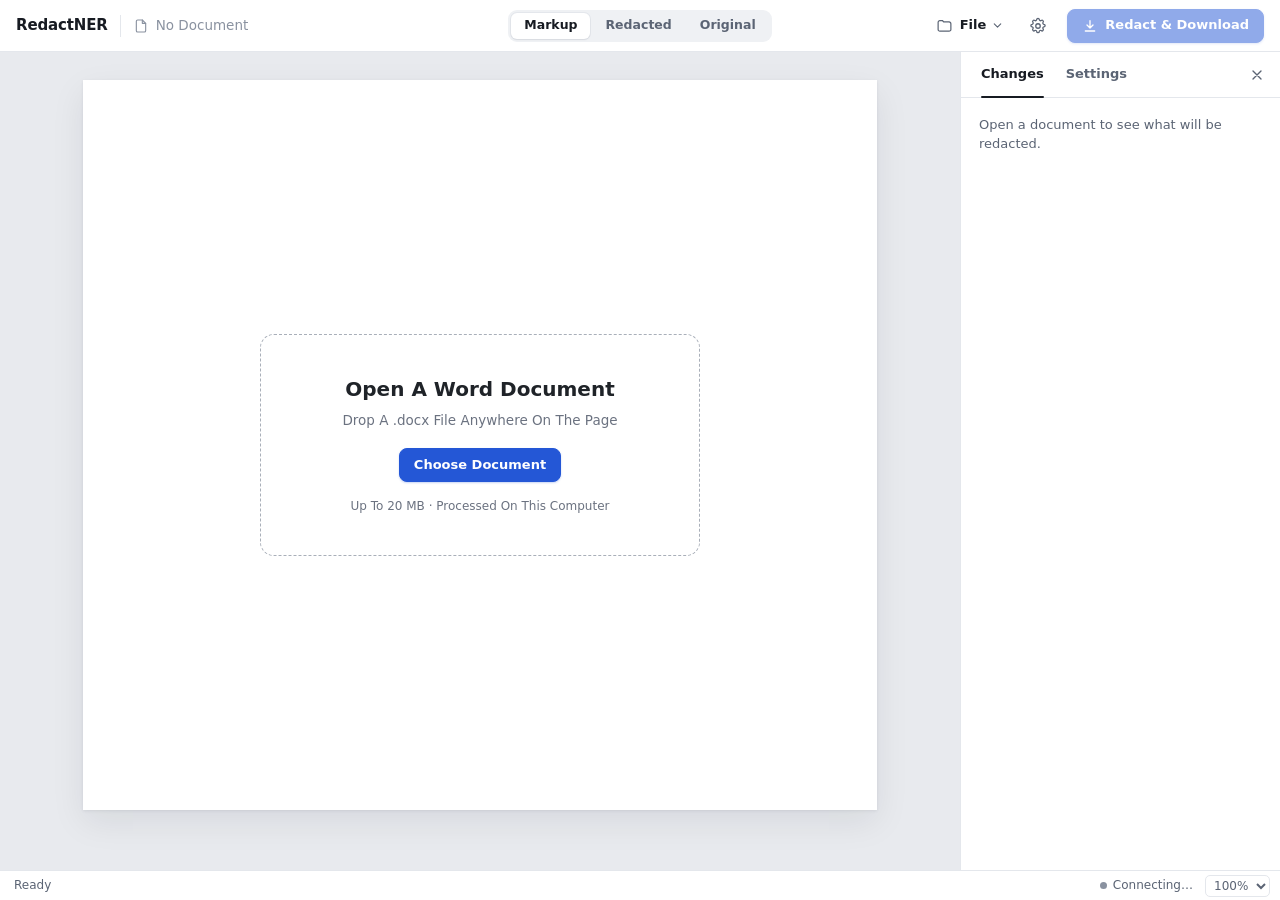
<file: src/redactner/ui/index.html>
<!doctype html>
<html lang="en">
<head>
  <meta charset="utf-8">
  <meta name="viewport" content="width=device-width, initial-scale=1">
  <meta name="color-scheme" content="light dark">
  <title>RedactNER</title>
  <link rel="icon" href="data:,">
  <link rel="stylesheet" href="styles.css">
  <script src="app.js" defer></script>
</head>
<body>
<div class="app">

  <!-- ============ Top bar ============ -->
  <header class="topbar">
    <div class="tb-left">
      <span class="brand-name">RedactNER</span>
      <span class="tb-divider" aria-hidden="true"></span>
      <span class="doc-chip">
        <svg class="doc-icon" viewBox="0 0 24 24" width="16" height="16" aria-hidden="true" focusable="false" fill="none" stroke="currentColor" stroke-width="1.7" stroke-linecap="round" stroke-linejoin="round"><path d="M14 3H7a2 2 0 0 0-2 2v14a2 2 0 0 0 2 2h10a2 2 0 0 0 2-2V8z"></path><path d="M14 3v5h5"></path></svg>
        <span id="doc-title" class="doc-title is-empty">No Document</span>
      </span>
      <span id="tb-updating" class="tb-updating" role="status" hidden><span class="spinner" aria-hidden="true"></span><span class="tb-updating-text">Updating…</span></span>
    </div>

    <div class="tb-center">
      <div class="segmented view-switch" role="radiogroup" aria-label="View">
        <label class="seg-opt" data-tip-title="Markup" data-tip="Show every change as tracked: the original struck through, followed by its replacement.">
          <input type="radio" name="view" value="markup" checked><span>Markup</span>
        </label>
        <label class="seg-opt" data-tip-title="Redacted" data-tip="Preview the document exactly as it will be saved.">
          <input type="radio" name="view" value="redacted"><span>Redacted</span>
        </label>
        <label class="seg-opt" data-tip-title="Original" data-tip="Show the document without any changes.">
          <input type="radio" name="view" value="original"><span>Original</span>
        </label>
      </div>
      <label class="view-select-wrap">
        <span class="visually-hidden">View</span>
        <select id="view-select" class="view-select">
          <option value="markup">Markup</option>
          <option value="redacted">Redacted</option>
          <option value="original">Original</option>
        </select>
      </label>
    </div>

    <div class="tb-right">
      <button id="btn-file" type="button" class="tb-btn" aria-haspopup="menu" aria-expanded="false" aria-controls="file-menu" aria-label="File"
              data-tip-title="File" data-tip="Open a document or start over.">
        <svg viewBox="0 0 24 24" width="17" height="17" aria-hidden="true" focusable="false" fill="none" stroke="currentColor" stroke-width="1.7" stroke-linecap="round" stroke-linejoin="round"><path d="M3 7.5A2.5 2.5 0 0 1 5.5 5H9l2 2h7.5A2.5 2.5 0 0 1 21 9.5v8a2.5 2.5 0 0 1-2.5 2.5h-13A2.5 2.5 0 0 1 3 17.5z"></path></svg>
        <span class="tb-btn-text">File</span>
        <svg class="chev" viewBox="0 0 24 24" width="13" height="13" aria-hidden="true" focusable="false" fill="none" stroke="currentColor" stroke-width="2" stroke-linecap="round" stroke-linejoin="round"><path d="m6 9 6 6 6-6"></path></svg>
      </button>
      <button id="btn-settings" type="button" class="tb-btn tb-icon" aria-controls="inspector" aria-expanded="false" aria-pressed="false" aria-label="Settings"
              data-tip-title="Settings" data-tip="Choose what to detect and how it is redacted.">
        <svg viewBox="0 0 24 24" width="18" height="18" aria-hidden="true" focusable="false" fill="none" stroke="currentColor" stroke-width="1.7" stroke-linecap="round" stroke-linejoin="round"><path d="M10.3 3.6a1.7 1.7 0 0 1 3.4 0 1.7 1.7 0 0 0 2.6 1.1 1.7 1.7 0 0 1 2.4 2.4 1.7 1.7 0 0 0 1.1 2.6 1.7 1.7 0 0 1 0 3.4 1.7 1.7 0 0 0-1.1 2.6 1.7 1.7 0 0 1-2.4 2.4 1.7 1.7 0 0 0-2.6 1.1 1.7 1.7 0 0 1-3.4 0 1.7 1.7 0 0 0-2.6-1.1 1.7 1.7 0 0 1-2.4-2.4 1.7 1.7 0 0 0-1.1-2.6 1.7 1.7 0 0 1 0-3.4 1.7 1.7 0 0 0 1.1-2.6 1.7 1.7 0 0 1 2.4-2.4 1.7 1.7 0 0 0 2.6-1.1z"></path><circle cx="12" cy="12" r="3"></circle></svg>
      </button>
      <button id="btn-redact" type="button" class="btn btn-primary tb-primary" disabled
              data-tip-title="Redact &amp; Download" data-tip="Apply every redaction, run a final leak check and save the redacted copy.">
        <span class="spinner" aria-hidden="true" hidden></span>
        <svg class="btn-icon" viewBox="0 0 24 24" width="16" height="16" aria-hidden="true" focusable="false" fill="none" stroke="currentColor" stroke-width="2" stroke-linecap="round" stroke-linejoin="round"><path d="M12 4v11m0 0-4.5-4.5M12 15l4.5-4.5M5 19.5h14"></path></svg>
        <span class="btn-text">Redact &amp; Download</span>
      </button>
    </div>
  </header>

  <!-- ============ Workspace ============ -->
  <div class="workspace">
    <main id="canvas" class="canvas" aria-label="Document">
      <div id="progress" class="progress" hidden><span></span></div>

      <section id="empty-state" class="sheet sheet-empty" aria-labelledby="empty-title">
        <div class="page page-blank">
          <div id="drop-target" class="drop-target" role="button" tabindex="0" aria-describedby="drop-note">
            <h1 id="empty-title" class="drop-title">Open A Word Document</h1>
            <p class="drop-sub">Drop A .docx File Anywhere On The Page</p>
            <div class="drop-actions">
              <button id="empty-open" type="button" class="btn btn-primary">Choose Document</button>
              
            </div>
            <p id="drop-note" class="drop-note">Up To <span id="max-mb">20</span> MB · Processed On This Computer</p>
          </div>
        </div>
      </section>

      <section id="loading-state" class="sheet" hidden aria-live="polite">
        <div class="page page-loading">
          <div class="loading-label"><span class="spinner" aria-hidden="true"></span><span id="loading-text">Reading Document…</span><button id="loading-retry" type="button" class="btn btn-sm" hidden>Retry</button></div>
          <div class="skeleton sk-title"></div>
          <div class="skeleton sk-line"></div>
          <div class="skeleton sk-line sk-80"></div>
          <div class="skeleton sk-line sk-90"></div>
          <div class="skeleton sk-line sk-60"></div>
          <div class="skeleton sk-line"></div>
          <div class="skeleton sk-line sk-70"></div>
        </div>
      </section>

      <div id="pages" class="pages view-markup" hidden></div>
    </main>

    <!-- ============ Inspector ============ -->
    <aside id="inspector" class="inspector" aria-label="Inspector">
      <div class="insp-head">
        <div class="tabs" role="tablist" aria-label="Inspector">
          <button id="tab-changes" type="button" role="tab" class="tab" aria-selected="true" aria-controls="panel-changes">
            Changes <span id="changes-count" class="tab-count" hidden>0</span>
          </button>
          <button id="tab-settings" type="button" role="tab" class="tab" aria-selected="false" aria-controls="panel-settings" tabindex="-1">Settings</button>
        </div>
        <button id="btn-insp-close" type="button" class="icon-btn" aria-label="Close Inspector">
          <svg viewBox="0 0 24 24" width="16" height="16" aria-hidden="true" focusable="false" fill="none" stroke="currentColor" stroke-width="2" stroke-linecap="round"><path d="M6 6l12 12M18 6 6 18"></path></svg>
        </button>
      </div>

      <!-- Changes tab -->
      <div id="panel-changes" class="insp-panel" role="tabpanel" aria-labelledby="tab-changes" tabindex="0">
        <p id="pane-empty" class="pane-empty">Open a document to see what will be redacted.</p>

        <section id="pane-report" class="pane-section" hidden aria-labelledby="report-title">
          <h3 id="report-title" class="pane-h">Redaction Report</h3>
          <div id="residual" class="residual" role="status">
            <span class="residual-icon" aria-hidden="true"></span>
            <div>
              <div class="residual-cap">Residual Scan</div>
              <div id="residual-value" class="residual-value">0 Leaks</div>
            </div>
          </div>
          <p id="report-stale" class="pane-note" hidden>Edited Since This Report · The Saved File Does Not Include Your Latest Changes</p>
          <p class="pane-note">Check the saved file before you share it. Automated redaction can miss personal information.</p>
          <dl id="report-stats" class="kv"></dl>
          <div id="report-meta-wrap">
            <h4 class="pane-h4">Metadata Cleared</h4>
            <ul id="report-meta" class="chips"></ul>
          </div>
          <div id="report-warn-wrap" hidden>
            <h4 class="pane-h4">Warnings</h4>
            <ul id="report-warnings" class="notes"></ul>
          </div>
          <button id="btn-download-again" type="button" class="btn btn-sm">Download Again</button>
        </section>

        <section id="pane-summary" class="pane-section" hidden>
          <div class="tiles">
            <div class="tile tile-main"><span id="tile-redactions" class="tile-num">0</span><span class="tile-cap">Redactions</span></div>
            <div class="tile"><span id="tile-kept" class="tile-num">0</span><span class="tile-cap">Kept</span></div>
            <div class="tile"><span id="tile-added" class="tile-num">0</span><span class="tile-cap">Added</span></div>
          </div>
          <div class="switch-row">
            <span id="changes-only-label" class="switch-label">Show Changed Paragraphs Only</span>
            <button id="btn-changes-only" type="button" class="switch-btn" role="switch" aria-checked="false" aria-labelledby="changes-only-label"
                    data-tip-title="Show Changed Paragraphs Only" data-tip="Collapse paragraphs that contain no personal information.">
              <span class="switch" aria-hidden="true"></span>
            </button>
          </div>
          <h3 class="pane-h">By Type</h3>
          <ul id="type-list" class="type-list"></ul>
          <p class="pane-tip">Click A Change To Keep It · Select Text To Add One</p>
          <button id="btn-reset-review" type="button" class="link-btn" hidden>Undo Review Changes</button>
        </section>

        <section id="pane-doc" class="pane-section" hidden>
          <h3 class="pane-h">Document</h3>
          <ul id="doc-stats" class="chips"></ul>
          <ul id="doc-warnings" class="notes"></ul>
        </section>
      </div>

      <!-- Settings tab -->
      <div id="panel-settings" class="insp-panel" role="tabpanel" aria-labelledby="tab-settings" tabindex="0" hidden>
        <form class="form" id="settings-form" autocomplete="off">
          <div class="form-field">
            <div class="label-row" data-tip-title="Preset" data-tip="A ready-made selection of PII types. Changing individual types switches to Custom.">
              <label class="form-label" for="preset">Preset</label>
              <button type="button" class="info-btn" aria-label="About Preset"><svg viewBox="0 0 24 24" width="14" height="14" aria-hidden="true" focusable="false" fill="none" stroke="currentColor" stroke-width="2" stroke-linecap="round"><circle cx="12" cy="12" r="9"></circle><path d="M12 11v5M12 8h.01"></path></svg></button>
            </div>
            <select id="preset" class="input" disabled></select>
          </div>

          <fieldset class="form-field fieldset" aria-labelledby="types-legend" aria-describedby="types-count">
            <div class="label-row" data-tip-title="PII Types" data-tip="Choose exactly which kinds of personal information to detect.">
              <span id="types-legend" class="form-label">PII Types</span>
              <button type="button" class="info-btn" aria-label="About PII Types"><svg viewBox="0 0 24 24" width="14" height="14" aria-hidden="true" focusable="false" fill="none" stroke="currentColor" stroke-width="2" stroke-linecap="round"><circle cx="12" cy="12" r="9"></circle><path d="M12 11v5M12 8h.01"></path></svg></button>
              <span id="types-count" class="label-meta">0 Selected</span>
            </div>
            <div class="text-actions">
              <button id="types-all" type="button" class="link-btn">Select All</button>
              <span class="text-sep" aria-hidden="true">·</span>
              <button id="types-none" type="button" class="link-btn">Clear</button>
            </div>
            <div id="types-grid" class="type-chips"></div>
          </fieldset>

          <div class="form-field">
            <div class="label-row" data-tip-title="Confidence" data-tip="Minimum model confidence required to flag text. By default the model uses the threshold tuned on held-out data; moving the slider applies your own value to every category.">
              <label class="form-label" for="confidence">Confidence</label>
              <button type="button" class="info-btn" aria-label="About Confidence"><svg viewBox="0 0 24 24" width="14" height="14" aria-hidden="true" focusable="false" fill="none" stroke="currentColor" stroke-width="2" stroke-linecap="round"><circle cx="12" cy="12" r="9"></circle><path d="M12 11v5M12 8h.01"></path></svg></button>
              <button id="confidence-reset" type="button" class="link-btn" hidden>Reset</button>
              <output id="confidence-value" for="confidence" class="range-value">Tuned</output>
            </div>
            <input id="confidence" class="range" type="range" min="0.001" max="0.95" step="0.001" value="0.5" disabled>
            <div class="range-scale" aria-hidden="true"><span>Broader</span><span>Stricter</span></div>
          </div>

          <fieldset class="form-field fieldset" aria-labelledby="style-legend">
            <div class="label-row" data-tip-title="Redaction Style" data-tip="How each item is replaced in the saved document.">
              <span id="style-legend" class="form-label">Redaction Style</span>
              <button type="button" class="info-btn" aria-label="About Redaction Style"><svg viewBox="0 0 24 24" width="14" height="14" aria-hidden="true" focusable="false" fill="none" stroke="currentColor" stroke-width="2" stroke-linecap="round"><circle cx="12" cy="12" r="9"></circle><path d="M12 11v5M12 8h.01"></path></svg></button>
            </div>
            <div id="mode-group" class="segmented segmented-block" role="radiogroup" aria-label="Redaction Style"></div>
          </fieldset>

          <div class="form-field">
            <div class="label-row" data-tip-title="Always Redact" data-tip="Terms that are always removed wherever they appear, one per line.">
              <label class="form-label" for="deny-terms">Always Redact</label>
              <button type="button" class="info-btn" aria-label="About Always Redact"><svg viewBox="0 0 24 24" width="14" height="14" aria-hidden="true" focusable="false" fill="none" stroke="currentColor" stroke-width="2" stroke-linecap="round"><circle cx="12" cy="12" r="9"></circle><path d="M12 11v5M12 8h.01"></path></svg></button>
              <span id="deny-count" class="label-meta" hidden></span>
            </div>
            <textarea id="deny-terms" class="input textarea" rows="3" spellcheck="false" placeholder="One term per line"></textarea>
          </div>

          <div class="form-field">
            <div class="label-row" data-tip-title="Never Redact" data-tip="Terms that are never removed, even when detected, one per line.">
              <label class="form-label" for="allow-terms">Never Redact</label>
              <button type="button" class="info-btn" aria-label="About Never Redact"><svg viewBox="0 0 24 24" width="14" height="14" aria-hidden="true" focusable="false" fill="none" stroke="currentColor" stroke-width="2" stroke-linecap="round"><circle cx="12" cy="12" r="9"></circle><path d="M12 11v5M12 8h.01"></path></svg></button>
              <span id="allow-count" class="label-meta" hidden></span>
            </div>
            <textarea id="allow-terms" class="input textarea" rows="3" spellcheck="false" placeholder="One term per line"></textarea>
          </div>
        </form>
      </div>
    </aside>
  </div>

  <!-- ============ Status bar ============ -->
  <footer class="statusbar">
    <button id="status-counts" type="button" class="status-btn" disabled
            data-tip-title="Changes" data-tip="Open the list of changes and the redaction report.">
      <span id="status-text">Ready</span>
    </button>
    <span id="status-residual" class="status-residual" hidden></span>
    <span class="status-spacer"></span>
    <span id="status-model" class="status-model" data-state="pending"><span class="status-dot" aria-hidden="true"></span><span id="status-model-text">Connecting…</span></span>
    <label class="zoom" data-tip-title="Zoom" data-tip="Change the page magnification.">
      <span class="visually-hidden">Zoom</span>
      <select id="zoom" class="zoom-select">
        <option value="0.9">90%</option>
        <option value="1" selected>100%</option>
        <option value="1.25">125%</option>
      </select>
    </label>
  </footer>
</div>

<!-- ============ Floating UI ============ -->
<div id="file-menu" class="menu" role="menu" aria-labelledby="btn-file" hidden>
  <button id="menu-open" type="button" class="menu-item" role="menuitem">
    <svg viewBox="0 0 24 24" width="16" height="16" aria-hidden="true" focusable="false" fill="none" stroke="currentColor" stroke-width="1.8" stroke-linecap="round" stroke-linejoin="round"><path d="M3 7.5A2.5 2.5 0 0 1 5.5 5H9l2 2h7.5A2.5 2.5 0 0 1 21 9.5v8a2.5 2.5 0 0 1-2.5 2.5h-13A2.5 2.5 0 0 1 3 17.5z"></path></svg>
    <span>Open…</span>
  </button>
  <button id="menu-start-over" type="button" class="menu-item" role="menuitem">
    <svg viewBox="0 0 24 24" width="16" height="16" aria-hidden="true" focusable="false" fill="none" stroke="currentColor" stroke-width="1.8" stroke-linecap="round" stroke-linejoin="round"><path d="M3.5 12a8.5 8.5 0 1 0 2.6-6.1"></path><path d="M3.5 4.5v5h5"></path></svg>
    <span>Start Over</span>
  </button>
</div>

<div id="sel-toolbar" class="sel-toolbar" hidden>
  <button id="sel-add" type="button" class="btn btn-primary btn-sm">Redact Selection As</button>
  <label for="sel-label" class="visually-hidden">PII Type For The Selection</label>
  <select id="sel-label" class="sel-select"></select>
</div>

<div id="tooltip" class="tooltip" role="tooltip" hidden>
  <div id="tooltip-title" class="tooltip-title"></div>
  <div id="tooltip-text" class="tooltip-text"></div>
</div>
<div id="toasts" class="toasts" aria-live="polite" aria-relevant="additions"></div>
<label for="file-input" class="visually-hidden">Choose A Word Document</label>
<input id="file-input" class="visually-hidden" type="file" tabindex="-1"
       accept=".docx,application/vnd.openxmlformats-officedocument.wordprocessingml.document">
</body>
</html>
</file>
<file: src/redactner/ui/styles.css>
/* RedactNER: live redaction editor: slim top bar, Word-style page, inspector. CSP-safe, no assets.
   Design rule: no coloured side-accent stripes anywhere; boxes use a uniform 1px border, a subtle
   tint, or a small leading dot/icon. */

:root {
  --font-ui: system-ui, -apple-system, "Segoe UI", Roboto, "Helvetica Neue", Arial, "Noto Sans", sans-serif;
  --font-doc: Calibri, Carlito, "Segoe UI", Arial, sans-serif;
  --font-mono: ui-monospace, "Cascadia Code", "SF Mono", Menlo, Consolas, monospace;

  --bg: #f4f5f7;
  --surface: #ffffff;
  --surface-2: #f7f8fa;
  --surface-3: #eff1f4;
  --border: #e4e7ec;
  --border-strong: #cdd2da;
  --text: #171b22;
  --muted: #5b6474;
  --faint: #8a92a0;

  --primary: #2457d6;
  --primary-hover: #1d4bc0;
  --primary-soft: rgba(36, 87, 214, 0.1);
  --on-primary: #ffffff;
  --focus: #2457d6;

  --success: #15803d;
  --success-bg: #e8f6ed;
  --success-line: #b5e0c3;
  --warn: #9a5700;
  --warn-bg: #fff6e2;
  --warn-line: #f0d48f;
  --danger: #c0262d;

  --canvas: #e8eaee;
  --page: #ffffff;
  --page-ink: #1f2328;
  --page-muted: #6b7280;
  --page-rule: #d3d7de;
  --page-rule-strong: #a9afb9;
  --page-shadow: 0 1px 3px rgba(15, 23, 42, 0.08), 0 12px 32px rgba(15, 23, 42, 0.08);
  --heading: #2f5496;
  --heading-3: #1f3763;
  --redacted-bg: rgba(31, 35, 40, 0.07);
  --tint: 0.15;
  --tint-hover: 0.28;
  --sk-1: #eceef2;
  --sk-2: #f7f8fa;

  --tip-bg: #1b2130;
  --tip-fg: #f6f7fb;
  --shadow-sm: 0 1px 2px rgba(15, 23, 42, 0.06);
  --shadow-lg: 0 14px 36px rgba(15, 23, 42, 0.16), 0 2px 6px rgba(15, 23, 42, 0.06);
  color-scheme: light;
}

@media (prefers-color-scheme: dark) {
  :root {
    --bg: #121418;
    --surface: #191c22;
    --surface-2: #1e2229;
    --surface-3: #262b33;
    --border: #2b3039;
    --border-strong: #3c4350;
    --text: #e8eaef;
    --muted: #a1a9b7;
    --faint: #7c8595;
    --primary: #5b8cff;
    --primary-hover: #7aa2ff;
    --primary-soft: rgba(91, 140, 255, 0.16);
    --on-primary: #ffffff;
    --focus: #8db0ff;
    --success: #4ade80;
    --success-bg: rgba(34, 197, 94, 0.12);
    --success-line: rgba(74, 222, 128, 0.35);
    --warn: #fbbf24;
    --warn-bg: rgba(245, 158, 11, 0.12);
    --warn-line: rgba(251, 191, 36, 0.38);
    --danger: #f87171;
    --canvas: #0e1014;
    --page: #1c1f25;
    --page-ink: #e4e7ec;
    --page-muted: #9aa3b0;
    --page-rule: #383e48;
    --page-rule-strong: #535b68;
    --page-shadow: 0 1px 3px rgba(0, 0, 0, 0.5), 0 12px 32px rgba(0, 0, 0, 0.35);
    --heading: #8fb3f0;
    --heading-3: #a8c1ee;
    --redacted-bg: rgba(228, 231, 236, 0.1);
    --tint: 0.22;
    --tint-hover: 0.36;
    --sk-1: #24282f;
    --sk-2: #2c313a;
    --tip-bg: #eef1f6;
    --tip-fg: #121722;
    --shadow-sm: 0 1px 2px rgba(0, 0, 0, 0.4);
    --shadow-lg: 0 14px 36px rgba(0, 0, 0, 0.5), 0 2px 6px rgba(0, 0, 0, 0.3);
    color-scheme: dark;
  }
}

/* ---------------------------------------------------------------- base */
*, *::before, *::after { box-sizing: border-box; }
[hidden] { display: none !important; }
html, body { height: 100%; }
body {
  margin: 0; overflow: hidden;
  background: var(--bg); color: var(--text);
  font: 14px/1.45 var(--font-ui);
  -webkit-font-smoothing: antialiased;
}
h1, h2, h3, h4, p { margin: 0; }
ul, ol { margin: 0; padding: 0; }
ul { list-style: none; }
button, input, select, textarea { font: inherit; color: inherit; }
button { -webkit-tap-highlight-color: transparent; }
:focus-visible { outline: 2px solid var(--focus); outline-offset: 2px; }
.visually-hidden {
  position: absolute !important; width: 1px; height: 1px; padding: 0; margin: -1px;
  overflow: hidden; clip: rect(0, 0, 0, 0); white-space: nowrap; border: 0;
}
.app { display: flex; flex-direction: column; height: 100vh; height: 100dvh; }

.spinner {
  display: inline-block; width: 14px; height: 14px; flex: none;
  border: 2px solid currentColor; border-right-color: transparent; border-radius: 50%;
  animation: spin 0.7s linear infinite;
}
@keyframes spin { to { transform: rotate(360deg); } }
@keyframes pulse { 50% { opacity: 0.3; } }

/* ---------------------------------------------------------------- buttons */
.btn {
  display: inline-flex; align-items: center; justify-content: center; gap: 7px;
  height: 34px; padding: 0 14px; border-radius: 8px;
  border: 1px solid var(--border-strong); background: var(--surface); color: var(--text);
  font-size: 13px; font-weight: 600; white-space: nowrap; cursor: pointer;
  transition: background-color .15s, border-color .15s, box-shadow .15s, opacity .15s;
}
.btn:hover:not(:disabled) { background: var(--surface-3); }
.btn:disabled { opacity: 0.5; cursor: default; }
.btn-primary { background: var(--primary); border-color: var(--primary); color: var(--on-primary); box-shadow: 0 1px 2px rgba(36, 87, 214, 0.25); }
.btn-primary:hover:not(:disabled) { background: var(--primary-hover); border-color: var(--primary-hover); }
.btn-sm { height: 28px; padding: 0 11px; font-size: 12.5px; }
.btn .spinner:not([hidden]) ~ .btn-icon { display: none; }
.link-btn {
  border: 0; background: none; padding: 2px 3px; border-radius: 4px; cursor: pointer;
  color: var(--primary); font-size: 12.5px; font-weight: 600;
}
.link-btn:hover { text-decoration: underline; }
.link-btn:disabled { color: var(--faint); cursor: default; text-decoration: none; }
.icon-btn {
  display: inline-grid; place-items: center; width: 30px; height: 30px; border-radius: 7px;
  border: 0; background: transparent; color: var(--muted); cursor: pointer;
}
.icon-btn:hover { background: var(--surface-3); color: var(--text); }

/* ---------------------------------------------------------------- top bar */
.topbar {
  flex: none; position: relative; z-index: 6;
  display: flex; align-items: center; gap: 16px;
  height: 52px; padding: 0 16px;
  background: var(--surface); border-bottom: 1px solid var(--border);
}
.tb-left { flex: 1 1 0; min-width: 0; display: flex; align-items: center; gap: 12px; }
.tb-center { flex: none; display: flex; align-items: center; }
.tb-right { flex: 1 1 0; min-width: max-content; display: flex; align-items: center; justify-content: flex-end; gap: 6px; }

.brand-name { flex: none; font-size: 15px; font-weight: 700; letter-spacing: -0.01em; }
.tb-divider { flex: none; width: 1px; height: 22px; background: var(--border); }
.doc-chip { display: flex; align-items: center; gap: 7px; min-width: 0; }
.doc-icon { flex: none; color: var(--faint); }
.doc-title { min-width: 0; overflow: hidden; text-overflow: ellipsis; white-space: nowrap; font-size: 13.5px; font-weight: 550; }
.doc-title.is-empty { color: var(--faint); font-weight: 450; }
.tb-updating { flex: none; display: inline-flex; align-items: center; gap: 6px; font-size: 12px; color: var(--muted); }
.tb-updating .spinner { width: 12px; height: 12px; border-width: 1.75px; }
.mock-badge {
  flex: none; padding: 1px 7px; border-radius: 999px; border: 1px solid var(--border-strong);
  font-size: 10px; font-weight: 700; letter-spacing: 0.08em; text-transform: uppercase; color: var(--muted);
}

.segmented { display: inline-flex; gap: 2px; height: 32px; padding: 3px; border-radius: 9px; background: var(--surface-3); }
.seg-opt { position: relative; display: flex; flex: none; }
.seg-opt input { position: absolute; inset: 0; width: 100%; height: 100%; margin: 0; opacity: 0; cursor: pointer; }
.seg-opt span {
  display: flex; align-items: center; justify-content: center; padding: 0 13px; border-radius: 6px;
  font-size: 12.5px; font-weight: 550; color: var(--muted); white-space: nowrap;
  transition: background-color .12s, color .12s, box-shadow .12s;
}
.seg-opt:hover span { color: var(--text); }
.seg-opt input:checked + span { background: var(--surface); color: var(--text); font-weight: 650; box-shadow: var(--shadow-sm), 0 0 0 1px var(--border); }
.seg-opt input:focus-visible + span { outline: 2px solid var(--focus); outline-offset: 1px; }
.view-select-wrap { display: none; }
.view-select {
  height: 32px; padding: 0 8px; border-radius: 8px; border: 1px solid var(--border-strong);
  background: var(--surface); font-size: 13px; font-weight: 550; cursor: pointer;
}

.tb-btn {
  display: inline-flex; align-items: center; gap: 7px; height: 34px; padding: 0 10px;
  border: 1px solid transparent; border-radius: 8px; background: transparent; color: var(--text);
  font-size: 13px; font-weight: 550; cursor: pointer; white-space: nowrap;
  transition: background-color .12s, border-color .12s;
}
.tb-btn svg { color: var(--muted); }
.tb-btn .chev { margin-left: -2px; transition: transform .15s; }
.tb-btn:hover { background: var(--surface-3); }
.tb-btn[aria-expanded="true"] .chev { transform: rotate(180deg); }
.tb-btn[aria-haspopup="menu"][aria-expanded="true"], .tb-btn[aria-pressed="true"] { background: var(--surface-3); border-color: var(--border); }
.tb-btn[aria-pressed="true"] svg { color: var(--text); }
.tb-icon { width: 34px; padding: 0; justify-content: center; }
.tb-primary { margin-left: 6px; }

/* ---------------------------------------------------------------- workspace */
.workspace { flex: 1; min-height: 0; display: flex; position: relative; }
.canvas {
  flex: 1; min-width: 0; overflow: auto; position: relative;
  background: var(--canvas); padding: 28px 24px 56px; scroll-behavior: smooth;
}
.canvas.is-dragover { box-shadow: inset 0 0 0 3px var(--primary); }
.progress { position: sticky; top: 0; z-index: 4; height: 2px; margin: -28px -24px 26px; overflow: hidden; }
.progress span {
  position: absolute; inset: 0 auto 0 0; width: 35%; border-radius: 2px;
  background: var(--primary); animation: indeterminate 1.1s ease-in-out infinite;
}
@keyframes indeterminate { from { transform: translateX(-100%); } to { transform: translateX(300%); } }

/* ---------------------------------------------------------------- pages */
.pages { display: flex; flex-direction: column; align-items: center; gap: 28px; zoom: var(--zoom, 1); }
.sheet { display: flex; align-items: flex-start; justify-content: center; gap: 18px; width: 100%; max-width: 1080px; margin: 0 auto; }
.page {
  flex: 0 1 794px; min-width: 0; min-height: 1123px;
  display: flex; flex-direction: column;
  padding: 72px clamp(28px, 9%, 88px);
  background: var(--page); color: var(--page-ink); box-shadow: var(--page-shadow);
  font-family: var(--font-doc); font-size: 14.667px; line-height: 1.42;
}
.page-header, .page-footer { font-size: 12px; color: var(--page-muted); }
.page-header { margin: -40px 0 30px; padding-bottom: 8px; border-bottom: 1px solid var(--page-rule); }
.page-footer { margin: 30px 0 -40px; padding-top: 8px; border-top: 1px solid var(--page-rule); }
.page-body { flex: 1; }
.page-notes { margin-top: 28px; font-size: 12px; }
.note-rule { width: 33%; margin: 0 0 8px; border: 0; border-top: 1px solid var(--page-rule-strong); }
.footnotes, .endnotes { padding-left: 20px; }
.footnotes li, .endnotes li { padding-left: 2px; }
.endnotes { list-style: lower-roman; margin-top: 6px; }
.zone-divider { border: 0; border-top: 1px dashed var(--page-rule); margin: 6px 0; }

.para { margin: 0 0 8px; min-height: 1.42em; white-space: pre-wrap; overflow-wrap: anywhere; }
.para:last-child { margin-bottom: 0; }
.para.al-center { text-align: center; }
.para.al-right { text-align: right; }
.para.al-both { text-align: justify; }
.para.p-title { font-size: 36px; line-height: 1.12; font-weight: 300; letter-spacing: -0.01em; margin-bottom: 4px; }
.para.p-subtitle { font-size: 16px; color: var(--page-muted); letter-spacing: 0.04em; margin-bottom: 12px; }
.para.p-h1 { font-size: 21px; line-height: 1.25; color: var(--heading); margin: 20px 0 6px; }
.para.p-h2 { font-size: 17px; line-height: 1.3; color: var(--heading); margin: 14px 0 4px; }
.para.p-h3 { font-size: 15.5px; color: var(--heading-3); margin: 12px 0 4px; }
.para.p-quote { font-style: italic; color: var(--page-muted); padding: 0 28px; }
.para.p-caption { font-size: 12px; font-style: italic; color: var(--page-muted); }
.page-body > .para:first-child { margin-top: 0; }
.para.is-list { position: relative; padding-left: 28px; margin-bottom: 4px; }
.para.is-list::before { content: "\2022"; position: absolute; left: 10px; top: 0; }
.para.is-list + .para:not(.is-list) { margin-top: 8px; }
.fb { font-weight: 700; }
.fi { font-style: italic; }
.fu { text-decoration: underline; }

.table-wrap { overflow-x: auto; margin: 6px 0 14px; }
.doc-table { width: 100%; border-collapse: collapse; }
.doc-table td { border: 1px solid var(--page-rule-strong); padding: 5px 8px; vertical-align: top; }
.doc-table td .para { margin-bottom: 2px; }
.doc-table td .para:last-child { margin-bottom: 0; }
.textbox {
  width: fit-content; max-width: 78%; margin: 12px 0 16px; padding: 10px 14px;
  border: 1px solid var(--page-rule-strong); border-radius: 2px;
}

/* comments: plain 1px border, author marked by a small leading dot */
.comment-rail { flex: 0 0 240px; display: flex; flex-direction: column; gap: 10px; padding-top: 96px; }
.balloon {
  --a-rgb: 91, 140, 255;
  position: relative;
  background: var(--surface); color: var(--page-ink);
  border: 1px solid var(--border-strong); border-radius: 8px; padding: 8px 10px 9px;
  box-shadow: var(--shadow-sm);
  font-family: var(--font-doc); font-size: 12.5px; line-height: 1.4;
}
.balloon::before { content: ""; position: absolute; left: -19px; top: 16px; width: 16px; border-top: 1px dashed var(--page-rule-strong); }
.balloon-author { display: flex; align-items: center; flex-wrap: wrap; gap: 0 6px; margin-bottom: 3px; font-family: var(--font-ui); font-size: 11.5px; font-weight: 700; color: var(--text); }
.balloon-author::before { content: ""; flex: none; width: 7px; height: 7px; border-radius: 50%; background: rgb(var(--a-rgb)); }
.balloon .para { margin-bottom: 4px; }
.balloon .para:last-child { margin-bottom: 0; }

/* ---------------------------------------------------------------- tracked changes */
.rd { --c-rgb: 128, 128, 128; cursor: pointer; border-radius: 2px; }
.rd:focus-visible { outline: 2px solid var(--focus); outline-offset: 1px; }
.rd .orig { border-radius: 2px; -webkit-box-decoration-break: clone; box-decoration-break: clone; transition: background-color .12s; }

.view-markup .rd .orig {
  background: rgba(var(--c-rgb), var(--tint));
  text-decoration: line-through; text-decoration-color: rgb(var(--c-rgb)); text-decoration-thickness: 1.5px;
}
.view-markup .rd:hover .orig { background: rgba(var(--c-rgb), var(--tint-hover)); }
.view-markup .rd[data-rep]::after {
  content: attr(data-rep);
  display: inline-block; margin-left: 3px; padding: 0 5px; border-radius: 4px;
  background: rgba(var(--c-rgb), var(--tint)); box-shadow: inset 0 0 0 1px rgba(var(--c-rgb), 0.7);
  color: var(--page-ink); font: 650 0.78em/1.55 var(--font-ui); letter-spacing: 0.01em;
  white-space: nowrap; vertical-align: 1px; text-decoration: none; text-indent: 0;
}
.view-markup .rd.is-user[data-rep]::after { box-shadow: none; border: 1px dashed rgb(var(--c-rgb)); line-height: 1.45; }
.view-markup .rd.is-kept .orig {
  background: none; text-decoration: underline dashed rgba(var(--c-rgb), 0.95);
  text-decoration-thickness: 1px; text-underline-offset: 3px;
}
.view-markup .rd.is-kept:hover .orig { background: rgba(var(--c-rgb), 0.1); }

.view-redacted .rd:not(.is-kept) .orig { display: none; }
.view-redacted .rd[data-rep]::after { content: attr(data-rep); padding: 0 2px; border-radius: 3px; background: var(--redacted-bg); }
.view-redacted .rd:hover[data-rep]::after { background: rgba(var(--c-rgb), var(--tint)); }
.view-original .rd:hover .orig { background: rgba(var(--c-rgb), 0.12); }

.author[data-rep] .orig { border-radius: 2px; }
.view-markup .author[data-rep] .orig { text-decoration: line-through; color: var(--page-muted); }
.view-markup .author[data-rep]::after {
  content: attr(data-rep); padding: 0 5px; border-radius: 4px;
  background: var(--redacted-bg); color: var(--page-ink); font-weight: 650;
}
.view-redacted .author[data-rep] .orig { display: none; }
.view-redacted .author[data-rep]::after { content: attr(data-rep); }

.rd.flash { animation: flash 0.9s ease-out 2; }
@keyframes flash {
  0% { box-shadow: 0 0 0 0 rgba(var(--c-rgb), 0.75); background: rgba(var(--c-rgb), 0.3); }
  100% { box-shadow: 0 0 0 10px rgba(var(--c-rgb), 0); }
}

/* show changed paragraphs only */
.changes-only .page { min-height: 0; }
.changes-only .para:not(.has-changes),
.changes-only .doc-table tr:not(.has-changes),
.changes-only .table-wrap:not(.has-changes),
.changes-only .textbox:not(.has-changes),
.changes-only .zone:not(.has-changes),
.changes-only .footnotes li:not(.has-changes),
.changes-only .endnotes li:not(.has-changes),
.changes-only .balloon:not(.has-changes) { display: none; }
.changes-only tr.has-changes .para:not(.has-changes) { display: block; } /* keep row context (e.g. the key cell) */
.changes-only .para.has-changes { margin: 0 0 10px; }

/* empty + loading states */
.sheet-empty .page { justify-content: center; align-items: center; min-height: min(1123px, calc(100vh - 170px)); }
.drop-target {
  display: flex; flex-direction: column; align-items: center; gap: 8px; text-align: center;
  width: min(440px, 100%); padding: 40px 28px; cursor: pointer;
  border: 1.5px dashed var(--page-rule-strong); border-radius: 14px; font-family: var(--font-ui);
  transition: border-color .15s, background-color .15s;
}
.drop-target:hover, .canvas.is-dragover .drop-target { border-color: var(--primary); background: var(--primary-soft); }
.drop-title { font-size: 20px; font-weight: 650; color: var(--page-ink); }
.drop-sub { font-size: 13.5px; color: var(--page-muted); }
.drop-actions { display: flex; flex-wrap: wrap; justify-content: center; gap: 8px; margin-top: 10px; }
.drop-note { margin-top: 8px; font-size: 12px; color: var(--page-muted); }
.page-loading { gap: 16px; }
.loading-label { display: flex; align-items: center; gap: 10px; color: var(--muted); font: 600 13px var(--font-ui); margin-bottom: 8px; }
.skeleton {
  height: 12px; border-radius: 6px;
  background: linear-gradient(90deg, var(--sk-1) 25%, var(--sk-2) 37%, var(--sk-1) 63%);
  background-size: 400% 100%; animation: shimmer 1.4s ease infinite;
}
.sk-title { height: 30px; width: 46%; margin: 8px auto 14px; }
.sk-90 { width: 90%; } .sk-80 { width: 80%; } .sk-70 { width: 70%; } .sk-60 { width: 60%; }
@keyframes shimmer { 0% { background-position: 100% 50%; } 100% { background-position: 0 50%; } }

/* ---------------------------------------------------------------- inspector */
.inspector {
  flex: none; width: 320px; min-height: 0;
  display: flex; flex-direction: column;
  background: var(--surface); border-left: 1px solid var(--border);
}
.inspector.is-collapsed { display: none; }
.insp-head { flex: none; display: flex; align-items: stretch; justify-content: space-between; height: 46px; padding: 0 8px 0 10px; border-bottom: 1px solid var(--border); }
.tabs { display: flex; gap: 2px; }
.tab {
  position: relative; display: flex; align-items: center; gap: 7px; padding: 0 10px;
  border: 0; background: none; cursor: pointer;
  font-size: 13px; font-weight: 600; color: var(--muted);
}
.tab:hover { color: var(--text); }
.tab[aria-selected="true"] { color: var(--text); }
.tab[aria-selected="true"]::after { content: ""; position: absolute; left: 10px; right: 10px; bottom: -1px; height: 2px; border-radius: 2px; background: var(--text); }
.tab:focus-visible { outline-offset: -4px; }
.tab-count { padding: 0 6px; border-radius: 999px; background: var(--surface-3); color: var(--muted); font-size: 11px; font-weight: 700; line-height: 18px; font-variant-numeric: tabular-nums; }
.insp-head .icon-btn { align-self: center; }
.insp-panel { flex: 1; min-height: 0; overflow-y: auto; padding: 18px 18px 32px; display: flex; flex-direction: column; gap: 24px; }
.insp-panel:focus { outline: none; }
.insp-panel:focus-visible { outline: 2px solid var(--focus); outline-offset: -2px; }

.pane-empty { color: var(--muted); font-size: 13px; }
.pane-section { display: flex; flex-direction: column; gap: 10px; }
.pane-h { font-size: 11px; font-weight: 700; letter-spacing: 0.07em; text-transform: uppercase; color: var(--faint); }
.pane-h4 { margin: 2px 0; font-size: 12px; font-weight: 650; color: var(--muted); }
.pane-tip { font-size: 11.5px; color: var(--faint); }
.pane-note { font-size: 12px; color: var(--text); background: var(--warn-bg); border: 1px solid var(--warn-line); border-radius: 8px; padding: 7px 10px; }

.tiles { display: grid; grid-template-columns: 1.3fr 1fr 1fr; gap: 6px; }
.tile { display: flex; flex-direction: column; gap: 1px; padding: 10px 11px; border: 1px solid var(--border); border-radius: 10px; background: var(--surface-2); }
.tile-num { font-size: 21px; font-weight: 750; line-height: 1.1; font-variant-numeric: tabular-nums; }
.tile-cap { font-size: 11px; color: var(--muted); }
.tile-main .tile-num { color: var(--text); }

.switch-row {
  display: flex; align-items: center; justify-content: space-between; gap: 12px;
  padding: 10px 12px; border: 1px solid var(--border); border-radius: 10px;
}
.switch-label { font-size: 13px; font-weight: 550; }
.switch-btn { flex: none; display: inline-flex; padding: 3px; border: 0; border-radius: 999px; background: none; cursor: pointer; }
.switch { position: relative; flex: none; width: 30px; height: 18px; border-radius: 999px; background: var(--border-strong); transition: background-color .15s; }
.switch::after {
  content: ""; position: absolute; top: 2px; left: 2px; width: 14px; height: 14px; border-radius: 50%;
  background: #ffffff; box-shadow: 0 1px 2px rgba(0, 0, 0, 0.25); transition: transform .15s;
}
.switch-btn[aria-checked="true"] .switch { background: var(--primary); }
.switch-btn[aria-checked="true"] .switch::after { transform: translateX(12px); }

.type-list { display: flex; flex-direction: column; gap: 1px; margin-top: -4px; }
.type-row {
  --c-rgb: 128, 128, 128;
  width: 100%; display: flex; align-items: center; gap: 10px;
  padding: 6px 8px; border: 0; border-radius: 7px; background: transparent;
  font-size: 13px; text-align: left; cursor: pointer;
}
.type-row:hover { background: var(--surface-3); }
.type-dot { width: 9px; height: 9px; flex: none; border-radius: 50%; background: rgb(var(--c-rgb)); }
.type-name { flex: 1; min-width: 0; overflow: hidden; text-overflow: ellipsis; font-weight: 550; }
.type-count { font-weight: 700; font-variant-numeric: tabular-nums; }
.type-of { color: var(--faint); font-size: 11.5px; font-weight: 500; }
.type-empty { color: var(--faint); font-size: 12.5px; padding: 4px 8px; }

.residual {
  display: flex; align-items: center; gap: 12px; padding: 12px 14px; border-radius: 10px;
  background: var(--success-bg); border: 1px solid var(--success-line);
}
.residual-icon { flex: none; display: grid; place-items: center; width: 32px; height: 32px; border-radius: 50%; background: var(--success); color: #fff; font-weight: 800; }
.residual-icon::before { content: "\2713"; }
.residual-cap { font-size: 11px; font-weight: 700; letter-spacing: 0.06em; text-transform: uppercase; color: var(--muted); }
.residual-value { font-size: 17px; font-weight: 800; color: var(--success); }
.residual.is-warn { background: var(--warn-bg); border-color: var(--warn-line); }
.residual.is-warn .residual-icon { background: var(--warn); }
.residual.is-warn .residual-icon::before { content: "!"; }
.residual.is-warn .residual-value { color: var(--warn); }

.kv { display: grid; grid-template-columns: minmax(0, 1fr) auto; gap: 7px 12px; margin: 2px 0; font-size: 13px; }
.kv dt { color: var(--muted); }
.kv dd { margin: 0; text-align: right; font-weight: 700; font-variant-numeric: tabular-nums; }
.chips { display: flex; flex-wrap: wrap; gap: 5px; }
.chip {
  display: inline-flex; align-items: center; gap: 5px; padding: 2px 9px; border-radius: 999px;
  background: var(--surface-2); border: 1px solid var(--border); font-size: 11.5px; white-space: nowrap;
}
.chip b { font-weight: 700; }
.chip.is-zero { opacity: 0.6; }
.chip-mono { font-family: var(--font-mono); font-size: 11px; }
.notes { display: flex; flex-direction: column; gap: 6px; }
.notes li {
  display: flex; gap: 8px; align-items: flex-start;
  padding: 8px 10px; border-radius: 8px; background: var(--warn-bg); border: 1px solid var(--warn-line);
  font-size: 12px; line-height: 1.4;
}
.notes li::before { content: "\26A0"; color: var(--warn); flex: none; }

/* settings form */
.form { display: flex; flex-direction: column; gap: 24px; }
.form-field { display: flex; flex-direction: column; gap: 8px; min-width: 0; margin: 0; padding: 0; border: 0; }
.label-row { display: flex; align-items: center; gap: 4px; min-height: 20px; }
.form-label { font-size: 12.5px; font-weight: 650; color: var(--text); letter-spacing: 0.01em; cursor: default; }
label.form-label { cursor: pointer; }
.info-btn {
  display: inline-grid; place-items: center; width: 20px; height: 20px; padding: 0;
  border: 0; border-radius: 50%; background: transparent; color: var(--faint); cursor: help;
}
.info-btn:hover { color: var(--muted); background: var(--surface-3); }
.label-meta { margin-left: auto; font-size: 11.5px; color: var(--faint); font-variant-numeric: tabular-nums; }
.input {
  width: 100%; height: 36px; padding: 0 10px;
  border: 1px solid var(--border-strong); border-radius: 8px; background: var(--surface);
  font-size: 13.5px; transition: border-color .15s, box-shadow .15s;
}
select.input { cursor: pointer; }
.input:disabled { opacity: 0.55; cursor: default; }
.input:focus-visible { outline: none; border-color: var(--focus); box-shadow: 0 0 0 3px var(--primary-soft); }
.textarea { height: auto; min-height: 76px; padding: 8px 10px; resize: vertical; line-height: 1.5; background: var(--surface-2); }
.text-actions { display: flex; align-items: center; gap: 4px; margin-top: -4px; }
.text-sep { color: var(--faint); font-size: 12px; }
.type-chips { display: flex; flex-wrap: wrap; gap: 6px; }
.type-chip {
  --c-rgb: 128, 128, 128;
  position: relative; display: inline-flex; align-items: center; gap: 7px;
  height: 28px; padding: 0 11px 0 9px; border-radius: 999px;
  border: 1px solid var(--border-strong); background: var(--surface);
  font-size: 11.5px; font-weight: 650; letter-spacing: 0.02em; cursor: pointer; user-select: none;
  transition: background-color .12s, border-color .12s, color .12s;
}
.type-chip input { position: absolute; opacity: 0; width: 1px; height: 1px; margin: 0; pointer-events: none; }
.type-chip .chip-dot { flex: none; width: 9px; height: 9px; border-radius: 50%; border: 1.5px solid rgb(var(--c-rgb)); }
.type-chip:hover { border-color: rgba(var(--c-rgb), 0.7); }
.type-chip.is-on { background: rgba(var(--c-rgb), var(--tint)); border-color: rgba(var(--c-rgb), 0.45); }
.type-chip.is-on .chip-dot { background: rgb(var(--c-rgb)); }
.type-chip:not(.is-on) { color: var(--muted); }
.type-chip:focus-within { outline: 2px solid var(--focus); outline-offset: 1px; }
.range-value {
  margin-left: auto; padding: 1px 8px; border-radius: 999px; background: var(--surface-3);
  font: 700 11.5px var(--font-mono); color: var(--text); font-variant-numeric: tabular-nums;
}
.range { width: 100%; margin: 2px 0 0; accent-color: var(--primary); cursor: pointer; }
.range:disabled { opacity: 0.55; cursor: default; }
.range-scale { display: flex; justify-content: space-between; margin-top: -4px; font-size: 11px; color: var(--faint); }
.segmented-block { display: flex; width: 100%; height: 34px; }
.segmented-block .seg-opt { flex: 1; }
.segmented-block .seg-opt span { flex: 1; }

/* ---------------------------------------------------------------- status bar */
.statusbar {
  flex: none; display: flex; align-items: center; gap: 12px;
  height: 30px; padding: 0 10px;
  background: var(--surface); border-top: 1px solid var(--border);
  font-size: 12px; color: var(--muted); white-space: nowrap; overflow: hidden;
}
.status-btn {
  min-width: 0; overflow: hidden; text-overflow: ellipsis; padding: 2px 6px; margin-left: -2px;
  border: 0; border-radius: 5px; background: none; color: inherit; font-size: 12px; cursor: pointer;
}
.status-btn:hover:not(:disabled) { background: var(--surface-3); color: var(--text); }
.status-btn:disabled { cursor: default; }
.status-residual { display: inline-flex; align-items: center; gap: 6px; font-weight: 650; }
.status-residual::before { content: ""; width: 7px; height: 7px; border-radius: 50%; background: currentColor; }
.status-residual.is-ok { color: var(--success); }
.status-residual.is-warn { color: var(--warn); }
.status-spacer { flex: 1; }
.status-model { display: inline-flex; align-items: center; gap: 6px; }
.status-dot { width: 7px; height: 7px; border-radius: 50%; background: var(--faint); }
.status-model[data-state="ok"] .status-dot { background: var(--success); }
.status-model[data-state="error"] .status-dot { background: var(--danger); }
.status-model[data-state="error"] { color: var(--danger); }
.status-model[data-state="pending"] .status-dot { animation: pulse 1.2s ease-in-out infinite; }
.zoom-select { height: 22px; padding: 0 4px; border: 1px solid var(--border); border-radius: 5px; background: var(--surface); font-size: 12px; cursor: pointer; }

/* ---------------------------------------------------------------- floating UI */
.menu {
  position: fixed; z-index: 70; min-width: 196px; padding: 6px;
  border-radius: 11px; background: var(--surface); border: 1px solid var(--border-strong); box-shadow: var(--shadow-lg);
  animation: pop-in .12s ease-out;
}
@keyframes pop-in { from { opacity: 0; transform: translateY(-4px); } }
.menu-item {
  display: flex; align-items: center; gap: 10px; width: 100%; height: 34px; padding: 0 10px;
  border: 0; border-radius: 7px; background: none; color: var(--text);
  font-size: 13px; font-weight: 500; text-align: left; cursor: pointer;
}
.menu-item svg { flex: none; color: var(--muted); }
.menu-item:hover:not(:disabled), .menu-item:focus-visible { background: var(--surface-3); outline: none; }
.menu-item:focus-visible { box-shadow: inset 0 0 0 2px var(--focus); }
.menu-item:disabled { opacity: 0.45; cursor: default; }

.sel-toolbar {
  position: fixed; z-index: 65; display: flex; align-items: center; gap: 6px;
  padding: 5px; border-radius: 10px;
  background: var(--surface); border: 1px solid var(--border-strong); box-shadow: var(--shadow-lg);
  max-width: calc(100vw - 16px);
}
.sel-select { height: 28px; padding: 0 6px; border: 1px solid var(--border-strong); border-radius: 7px; background: var(--surface); font-size: 12.5px; }

.tooltip {
  position: fixed; z-index: 90; max-width: 280px; pointer-events: none;
  padding: 8px 11px 9px; border-radius: 9px;
  background: var(--tip-bg); color: var(--tip-fg); box-shadow: var(--shadow-lg);
  font-size: 12.5px; line-height: 1.45; animation: tip-in .12s ease-out;
}
@keyframes tip-in { from { opacity: 0; transform: translateY(2px); } }
.tooltip-title { font-weight: 700; }
.tooltip-text { margin-top: 2px; opacity: 0.85; }
.tooltip-text:empty { display: none; }

.toasts {
  position: fixed; z-index: 95; right: 16px; bottom: 42px;
  display: flex; flex-direction: column; gap: 8px; width: min(380px, calc(100vw - 32px)); pointer-events: none;
}
.toast {
  pointer-events: auto; display: flex; align-items: flex-start; gap: 10px;
  padding: 10px 10px 10px 14px; border-radius: 10px;
  background: var(--surface); border: 1px solid var(--border-strong);
  box-shadow: var(--shadow-lg); font-size: 13px; animation: pop-in .15s ease-out;
}
.toast::before { content: ""; flex: none; width: 8px; height: 8px; margin-top: 6px; border-radius: 50%; background: var(--primary); }
.toast-error::before { background: var(--danger); }
.toast-success::before { background: var(--success); }
.toast-warn::before { background: var(--warn); }
.toast-msg { flex: 1; min-width: 0; overflow-wrap: anywhere; }
.toast-action {
  flex: none; align-self: center; height: 26px; padding: 0 10px; border-radius: 6px;
  border: 1px solid var(--border-strong); background: var(--surface); font-size: 12.5px; font-weight: 600; cursor: pointer;
}
.toast-action:hover { background: var(--surface-3); }
.toast-close { flex: none; border: 0; background: none; color: var(--muted); font-size: 17px; line-height: 1; padding: 0 4px; border-radius: 4px; cursor: pointer; }
.toast-close:hover { color: var(--text); }

/* ---------------------------------------------------------------- responsive */
@media (max-width: 1100px) {
  .inspector {
    position: absolute; top: 0; right: 0; bottom: 0; z-index: 20;
    width: min(340px, 92vw); box-shadow: var(--shadow-lg);
  }
}
@media (max-width: 900px) {
  .view-switch { display: none; }
  .view-select-wrap { display: block; }
  .sheet { flex-direction: column; align-items: stretch; }
  .page { flex: none; width: 100%; max-width: 794px; margin: 0 auto; }
  .comment-rail { flex: none; width: 100%; max-width: 794px; margin: 0 auto; padding-top: 0; }
  .balloon::before { display: none; }
}
@media (max-width: 760px) {
  .tb-divider { display: none; }
}
@media (max-width: 480px) {
  .brand-name { display: none; } /* the document name matters more on a phone */
}
@media (max-width: 640px) {
  .topbar { gap: 8px; padding: 0 10px; }
  .tb-left { gap: 8px; }
  .tb-right { gap: 2px; }
  .tb-btn-text, .tb-btn .chev, .tb-updating-text, .mock-badge, .doc-icon { display: none; }
  #btn-file { width: 34px; padding: 0; justify-content: center; }
  .tb-primary { width: 36px; padding: 0; margin-left: 4px; }
  .tb-primary .btn-text { display: none; }
  .view-select { max-width: 112px; }
  .canvas { padding: 12px 8px 40px; }
  .progress { margin: -12px -8px 10px; }
  .page { min-height: 0; padding: 30px 20px; }
  .page-header { margin: -14px 0 18px; }
  .page-footer { margin: 22px 0 -14px; }
  .para.p-title { font-size: 28px; }
  .textbox { max-width: 100%; }
  .sheet-empty .page { min-height: calc(100vh - 160px); }
  .status-model { display: none; }
}

@media (prefers-reduced-motion: reduce) {
  *, *::before, *::after { animation-duration: 0.01ms !important; animation-iteration-count: 1 !important; transition: none !important; scroll-behavior: auto !important; }
  .spinner, .progress span { animation-duration: 1.6s !important; animation-iteration-count: infinite !important; }
}
</file>
